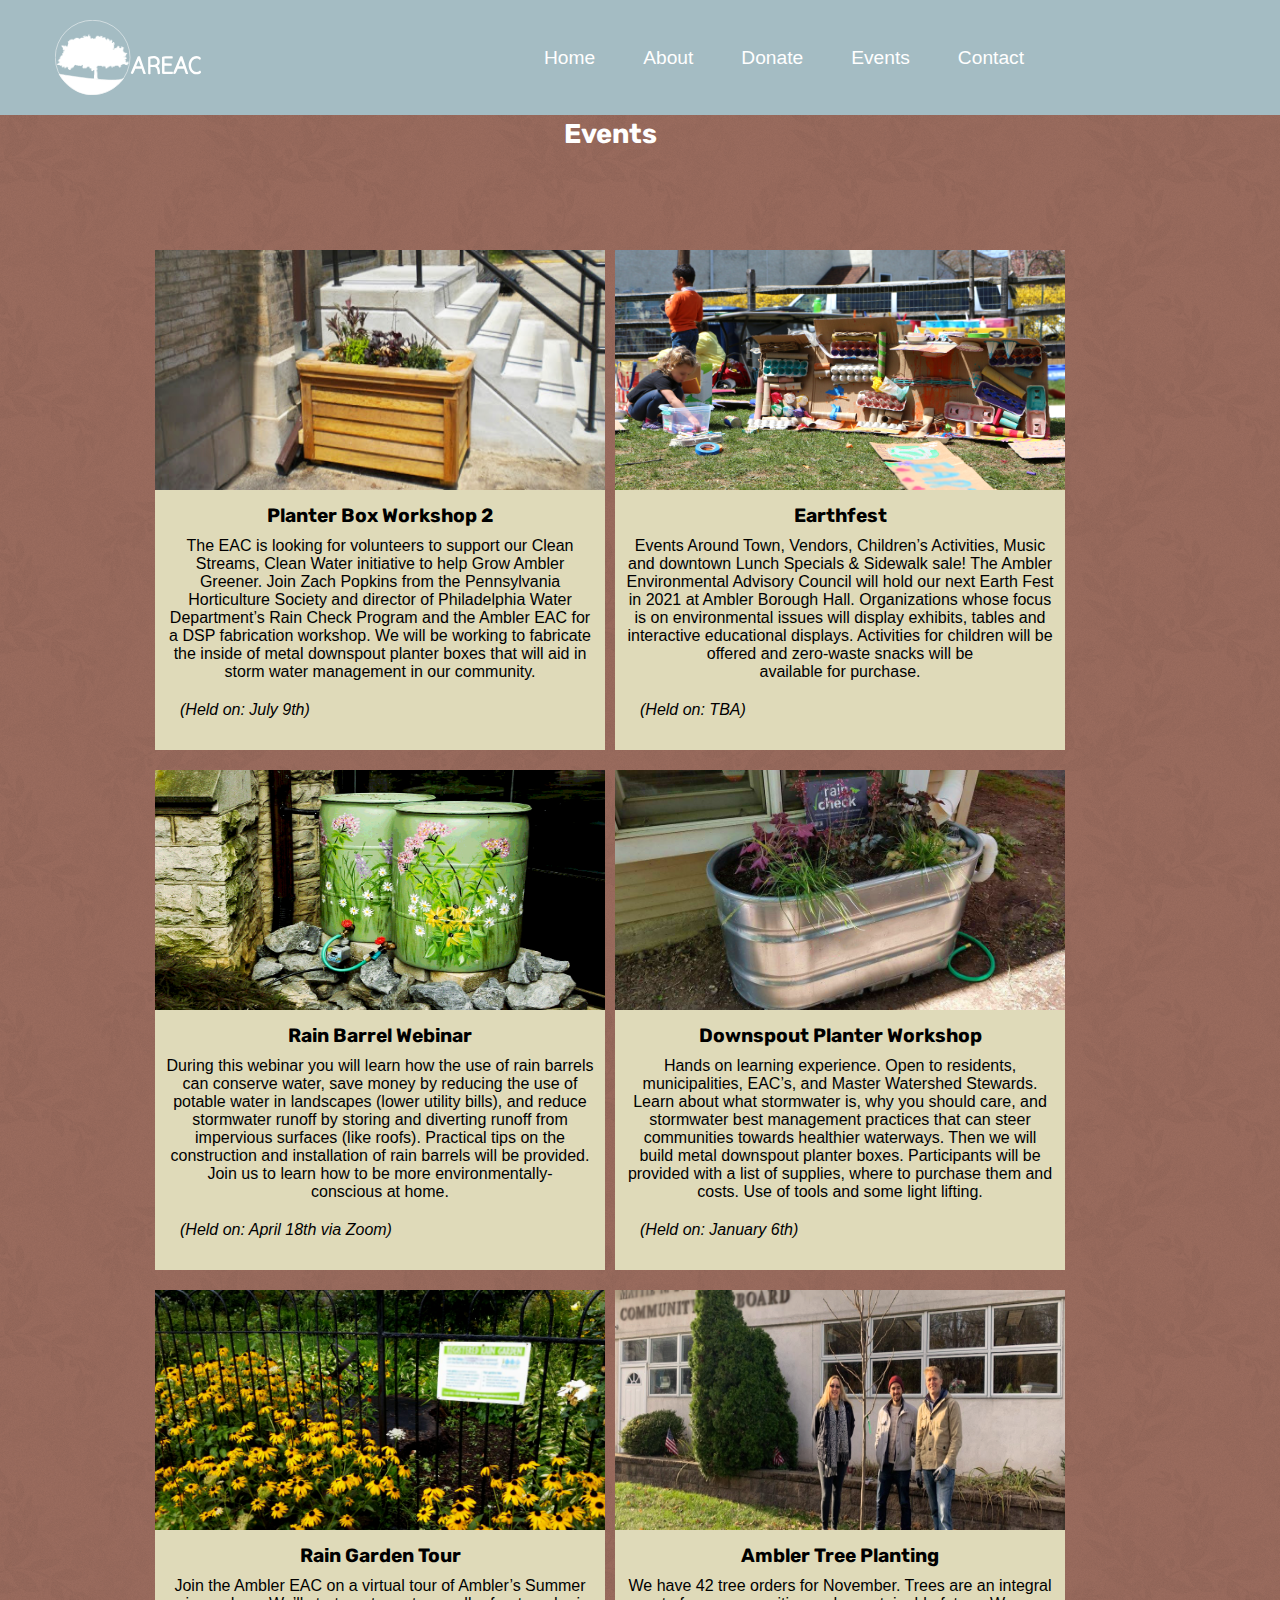
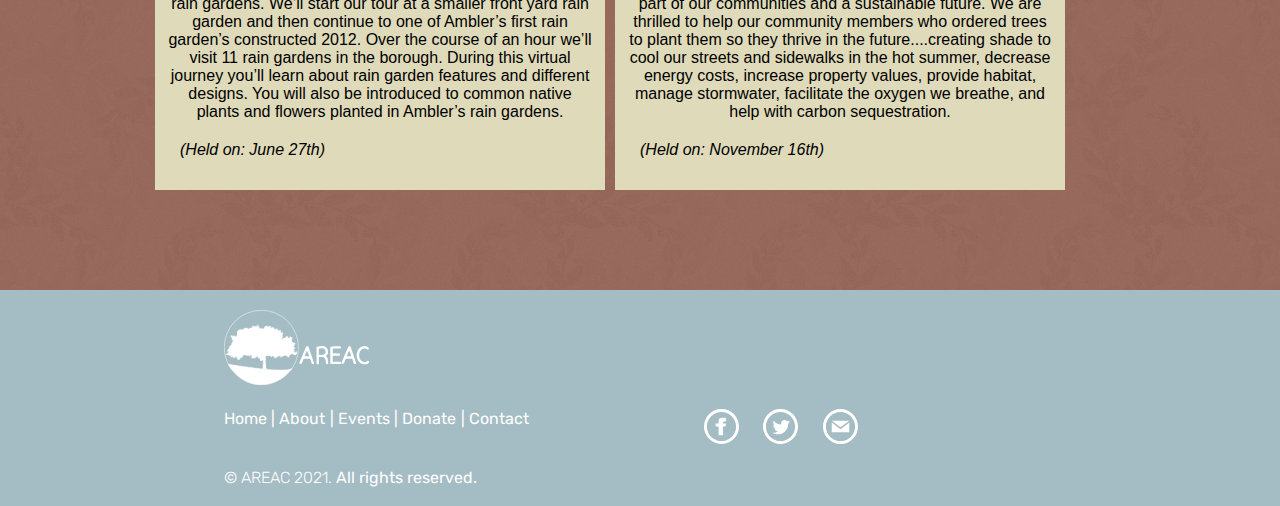
<file: events.html>
<!DOCTYPE html>
<html lang="en">
<head>
    <meta charset="UTF-8">
    <meta name="viewport" content="width=device-width, initial-scale=1.0">
    <link rel="stylesheet" href="styles/events-style.css">
    <style>
      @import url('https://fonts.googleapis.com/css2?family=Rubik:ital,wght@0,300;0,400;0,500;0,600;0,700;0,800;0,900;1,300;1,400;1,500;1,600;1,700;1,800;1,900&display=swap');
      </style> 
      <style>
        @import url('https://fonts.googleapis.com/css2?family=Signika:wght@300;400;500;600;700&display=swap');
        </style> 
    <title>Areac</title>
    <header>
    
      <img src="images/logooo.svg" alt="AREAC logo" style="height:75px; width:auto; margin:auto;">
  <input type="checkbox" id="nav-toggle" class="nav-toggle"> <nav>
<ul class="navigation">
 <li><a href="index.html"data-scroll-nav="0">Home</a></li>
 <li><a href="index.html" data-scroll-nav="1">About</a></li>  
 <li><a href="index.html" data-scroll-nav="2">Donate</a></li>
 <li><a href="events.html" data-scroll-nav="3">Events</a></li>
 <li><a href ="index.html" data-scroll-nav="4">Contact</a></li>
</ul>
</nav><!--end navigation-->
<label for="nav-toggle" class="nav-toggle-label">
  <span></span>
 </label> 
</header>
</head>
<body>
]
  
<section class="events" style="margin-left:-30px;" data-scroll-nav="2">
<h2>Events</h2>
  <div class="container">
      <div class="wrapper">
      <div class="box box-1" >
        <img src="images/downspout-edit.png" alt="downspout-edit">
        <h4>Planter Box Workshop 2</h4>
        <p> The EAC is looking for volunteers to support our Clean Streams, Clean Water initiative to help Grow Ambler Greener. Join Zach Popkins from the Pennsylvania Horticulture Society and director of Philadelphia Water Department’s Rain Check Program and the Ambler EAC for a DSP fabrication workshop. We will be working to fabricate the inside of metal downspout planter boxes that will aid in storm water management in our community.
         </p>
          <p style="text-align:left; font-style: italic; margin-left:15px;">(Held on: July 9th) 
          </p> 
      </div>

      <div class="box box-2">
        <img src="images/earthfest-edit.png" alt="earthfest-edit">
        <h4>Earthfest</h4>
        <p>Events Around Town, Vendors, Children’s Activities, Music and downtown Lunch Specials & Sidewalk sale! 
          The Ambler Environmental Advisory Council will hold our next Earth Fest in 2021 at Ambler Borough Hall. Organizations whose focus is on environmental issues will display exhibits, tables and interactive educational displays.  Activities for children will be offered and zero-waste snacks will be <br>available for purchase.</p> 
          <p style="text-align:left; font-style: italic; margin-left:15px;">(Held on: TBA) </p>
      </div>
    </div><!--end wrapper-->
    <div class="wrapper">
      <div class="box box-3">
        <img src="images/rainbarrel-edit.png" alt="rainbarrel-edit">
        <h4>Rain Barrel Webinar</h4>
        <p>During this webinar you will learn how the use of rain barrels can conserve water, save money by reducing the use of potable water in landscapes (lower utility bills), and reduce stormwater runoff by storing and diverting runoff from impervious surfaces (like roofs). Practical tips on the construction and installation of rain barrels 
          will be provided. Join us to learn how to be more environmentally-<br>conscious at home.</p>
         <p style="text-align:left; font-style: italic; margin-left:15px;"> (Held on: April 18th via Zoom)</p>
      </div><!--end box-->
      
        <div class="box box-4" >
          <img src="images/event1-edit.png" alt="event1-edit">
          <h4>Downspout Planter Workshop</h4>
          <p> Hands on learning experience. Open to residents, municipalities, EAC’s, and Master Watershed Stewards. Learn about what stormwater is, why you should care, and stormwater best management practices that can steer communities towards healthier waterways. Then we will build metal downspout planter boxes. Participants will be provided with a list of supplies, where to purchase them and costs. 
            Use of tools and some light lifting.</p>
            <p style="text-align:left; font-style: italic; margin-left:15px;" >(Held on: January 6th) 
            </p> 
        </div>
      </div>
      <div class="wrapper">
        <div class="box box-5">
          <img src="images/rain-garden-edit.png" alt="rain-garden-edit">
          <h4>Rain Garden Tour</h4>
          <p>Join the Ambler EAC on a virtual tour of Ambler’s Summer rain gardens. We’ll start our tour at a smaller front yard rain garden and then continue to one of Ambler’s first rain garden’s constructed 2012. Over the course of an hour we’ll visit 11 rain gardens in the borough. During this virtual journey you’ll learn about rain garden features and different designs. You will also be introduced to common native plants and flowers planted in Ambler’s rain gardens.</p> 
            <p style="text-align:left; font-style: italic; margin-left:15px;">(Held on: June 27th)</p>
        </div>
        <div class="box box-6">
          <img src="images/event3-edit.png" alt="event3-edit">
          <h4>Ambler Tree Planting</h4>
          <p>We have 42 tree orders for November. Trees are an integral part of our communities and a sustainable future. We are thrilled to help our community members who ordered trees to plant them so they thrive in the future....creating shade to cool our streets and sidewalks in the hot summer, decrease energy costs, increase property values, provide habitat, manage stormwater, facilitate the oxygen we breathe, and help with carbon sequestration.</p>
            <p style="text-align:left; font-style: italic; margin-left:15px;">(Held on: November 16th)
            </p>
        </div><!--end box-->
        </div><!--end wrapper-->
</div><!-- end container-->
</section><!--end events-->


</body>

<footer>
  <div class="container">
    <img src="images/logooo.svg" alt="AREAC logo" style="height:75px; width:auto; margin:auto; padding-bottom:20px; padding-top:20px;">
   <div class="row">
   <div class="columns_2">
    <a href="#home" class="navbar">Home</a>
    <a href="#about" class="navbar">| About</a>
    <a href="#events" class="navbar">| Events</a>
    <a href="#donate" class="navbar">| Donate</a>
    <a href="#contact" class="navbar">| Contact</a>
    </div><!-- end columns_2 -->
    <div class="columns_2">
      <a href="https://www.facebook.com/AmblerEAC"><svg xmlns="http://www.w3.org/2000/svg" width="35" height="35" viewBox="0 0 24 24" style="fill:white;"><path d="M12 2c5.514 0 10 4.486 10 10s-4.486 10-10 10-10-4.486-10-10 4.486-10 10-10zm0-2c-6.627 0-12 5.373-12 12s5.373 12 12 12 12-5.373 12-12-5.373-12-12-12zm-2 10h-2v2h2v6h3v-6h1.82l.18-2h-2v-.833c0-.478.096-.667.558-.667h1.442v-2.5h-2.404c-1.798 0-2.596.792-2.596 2.308v1.692z"/></svg></a>
      <a href="https://twitter.com/amblereac"><svg xmlns="http://www.w3.org/2000/svg" width="35" height="35" viewBox="0 0 24 24" style="fill:white;"><path d="M12 2c5.514 0 10 4.486 10 10s-4.486 10-10 10-10-4.486-10-10 4.486-10 10-10zm0-2c-6.627 0-12 5.373-12 12s5.373 12 12 12 12-5.373 12-12-5.373-12-12-12zm6.5 8.778c-.441.196-.916.328-1.414.388.509-.305.898-.787 1.083-1.362-.476.282-1.003.487-1.564.597-.448-.479-1.089-.778-1.796-.778-1.59 0-2.758 1.483-2.399 3.023-2.045-.103-3.86-1.083-5.074-2.572-.645 1.106-.334 2.554.762 3.287-.403-.013-.782-.124-1.114-.308-.027 1.14.791 2.207 1.975 2.445-.346.094-.726.116-1.112.042.313.978 1.224 1.689 2.3 1.709-1.037.812-2.34 1.175-3.647 1.021 1.09.699 2.383 1.106 3.773 1.106 4.572 0 7.154-3.861 6.998-7.324.482-.346.899-.78 1.229-1.274z"/></svg></a>
      <a href="https://www.amblereac.org/contact-us/"><svg xmlns="http://www.w3.org/2000/svg" width="35" height="35" viewBox="0 0 24 24" style="fill:white;" ><path d="M12 2.02c5.514 0 10 4.486 10 10s-4.486 10-10 10-10-4.486-10-10 4.486-10 10-10zm0-2c-6.627 0-12 5.373-12 12s5.373 12 12 12 12-5.373 12-12-5.373-12-12-12zm0 12.55l-5.992-4.57h11.983l-5.991 4.57zm0 1.288l-6-4.629v6.771h12v-6.771l-6 4.629z"/></svg></a>
     </div><!-- end columns_2 -->
    </div><!-- end row -->
    <div class="copyright">
      <p>&copy; AREAC 2021.<strong> All rights reserved.</strong></p>	
      </div><!--end of copyright -->
  </div> <!-- end of container -->	
 </footer>
</html>
</file>
<file: styles/events-style.css>
*{
margin:0;
padding:0;
}
/* 2 Columns */
.columns_2 {
  width: 460px;
  float: left;
  margin-right: 20px;
}

.columns_2:last-of-type {
  margin-right: 0;
}

/* 3 Columns */
.columns_3 {
  width: 300px;
  float: left;
  margin-right: 20px;  
  text-align: center;
}

  
.columns_3:last-of-type {
  margin-right: 0;
}

/* 4 Columns */
.columns_4 {
  width: 220px;
  float: left;
  margin-right: 20px;
}

.columns_4:last-of-type {
  margin-right: 0;
}

/* 6 Columns */
.columns_6 {
  width: 140px;
  float: left;
  margin-right: 20px;
}

.columns_6:last-of-type {
  margin-right: 0;
}

/* 12 Columns */
.columns_6 {
  width: 60px;
  float: left;
  margin-right: 20px;
}

.columns_12:last-of-type {
  margin-right: 0;
}
.row{
  width:940px;
  margin-bottom:20px;
  float:left;
}

header{
    background: #A4BCC3;
    padding:20px 0 20px 0;
    top: 0;
    left:0;
    right: 0;
    text-align:center;
    position:fixed;
    width:100%;
    z-index: 1000;
    
  }

 


  .hero-container{
    margin-bottom: 0;
    width: 100%;
    height:100vh;
    z-index:-100;
    position: relative;
    background-size:cover;
    background-image: url("../images/flower-img.jpg") repeat;
   }

   .type-overlay h1{
    width: 100%;
    font-family: 'Signika', sans-serif;
    position: absolute;
    top: 250px;
    z-index: 5;
    text-align: center;
    text-transform: none;
    color:white;
    font-size: 2em;
    text-shadow: black 2px 2px;
   
     }
   
  .container {
    display: block;
    width: 940px;
    margin-right: auto;
    margin-left: auto;
    overflow: hidden;
    clear: both;
  }
  
  
  .logo{
    margin:0;
    color: white;

     }
  
  .nav-toggle{
    display:none;
  }
  
  
  nav{
    position:absolute;
    text-align:left;
    top:100%;
    left:0;
    background:#A4BCC3;
    width:100%;
   transform: scale(1,0);
    transition: transform 400ms ease-out;
    transform-origin:top;
  }
  
  nav ul{
   margin:0;
   padding:0;
   list-style:none;
  }
  
  nav li{
    margin-bottom: 1em;
    margin-left:1em;
  }
  
  nav a{
    color: white;
    text-decoration: none;
    font-size: 1.2rem;
    text-transform: none;
    opacity: 0;
    transition: opacity 150ms ease-out;
    
  
  }
  
  .nav-toggle:checked ~ nav{
    transform:scale(1,1);
  }
  
  .nav-toggle:checked ~ nav a{
   opacity: 1;
    transition: opacity 250ms ease-out 300ms;
  }
  
  
  nav a:hover{
  color:black;
  }
  
  .nav-toggle-label{
    position:absolute;
    top:0;
    left:0;
    margin-left:1em;
    height: 100%;
    display:flex;
    align-items: center;
  }
  
  .nav-toggle-label span,.nav-toggle-label span::before, .nav-toggle-label span::after{
    display:block;
    background: orange;
    height: 2px;
    width:2em;
    border-radius:2px;
    position:relative;
  }
  
  .nav-toggle-label span::before, .nav-toggle-label span::after{
    content:"";
  }
  
  .nav-toggle-label span::before{
    bottom: 7px;
  }
  
  .nav-toggle-label span::after{
    top:7px;
  }
  @media screen and (min-width:600px){
    .nav-toggle-label{
      display:none;
    }
    header{
      display:grid;
      grid-template-columns: 1fr auto minmax(600px, 3fr) 1fr;
    }
  .logo{
    grid-column: 2/3;
  }
  
  nav{
    all:unset;
    grid-column: 3/4;
    display:flex;
    justify-content:flex-end;
    align-items: center;
  }
  
  nav ul{
    display:flex;
  }
  
  nav li{
    margin-left: 3em;
    margin-bottom: 0;
  }
  
  nav a{
    opacity:1;
    position: relative;
  }
  
  nav a::before{
    content:"";
    display:block;
    height: 5px;
    background:black;
    position:absolute;
    top:-.5em;
    left:0;
    right:0;
    transform:scale(0,1);
    transition: transform ease-in-out 250ms;
  }
  
  nav a:hover::before{
    transform:scale(1,1);
  }
 
  
h2{
   text-align: center;
   margin-bottom:100px;
   font-family:'Signika', sans-serif;
   font-size: 1.7em;
 } 

h3{
  font-family: 'Rubik', sans-serif;
  font-weight: 200;
  font-size: .7em;
  margin-top: 10px;
}

 h4{
   font-family: 'Rubik', sans-serif;
   font-weight: 700;
   font-size: 1.2em;
   margin:10px 0;
 }

body{
font-family: sans-serif ;
}
 .row{
  float: left;
  margin-bottom:20px;
}


.hero-button{
  margin: 20px auto;
  z-index:5;
  padding: 5px 15px;
  display:block;
  border-radius: 20px;
  position: absolute;
  top:500px;
  background-color:#A4BCC3;
  color:white;
  width:100px;
  height:40px;
} 

.about{
  padding: 100px 0;
  
}

.about, .donate, .contact{
  width:110% !important;
  margin-left:-20px;
}
.about .row{
  columns:2;
  width:940px !important;

}

.about img{
width: 470px;
height:40%;
margin-top:20px;
}

.events .row{
  columns:3;
}


.about, .donate{
  opacity:100%;
  
  
}

.events{
 padding:100px 0;
}

.events h2{
  color: white;
  margin-left:-30px;
  font-size: 1.7em;
  text-align: center;
  margin-bottom:100px;
  font-family:'Rubik', sans-serif;
}

.wrapper{
  width:100%;
  display: grid;
  grid-template-columns: 1fr 1fr 1fr 1fr;
  gap: 10px;
}

.box{
  padding: 10px;
  width: 430px;
  border: none;
  text-align: center;
  background-color:  #DFDAB9;
  height:480px;
}

.box-1, .box-2, .box-3{
  margin-bottom: 20px !important;
}


.box img{
  width: 450px;
  height:50%;
  margin-top: -10px;
  margin-left: -10px;
}


.box h3{
  margin:10px 0;
}

.box p{
  margin-bottom:20px;
}
.about, .donate{
  background-image: url("../images/wild-flowers.png");
  background-color:  #DFDAB9 ;
}


.events, .contact{
background-image: url("../images/xv.png");
background-position-x: center;
 }

@media screen and(max-width:940px){
  .wrapper{
    grid-template-columns: 1fr 1fr;
    align-content:center;
  }
}
}

.donate{
  padding:100px 0;
  width:100%;
  background-color: #DFDAB9;
  }

  .donate .row{
    columns:2;
    width:940px;
  }

  .donate img{
    height:400px;
    box-shadow: black 2px;
  }

.radio-label{
  margin: 20px;
  padding-top: 10px;
  margin-top: 20px;
}
.radio{
  margin-top: 20px;
  padding-left:-10px;
  text-align: right;
}

.radio input{
  margin-top: -10px;
  width:200px;
  margin-left: -20px;
  max-width: 200px;
  
  
}

form{
  width: 300px; 
  margin-left: 20px;
  
}
.radio-label{
  font-family: sans-serif;
  color: black;
}

textarea {
  resize: vertical;
  max-height: 100px;
}
input{
  width: 100%;
}

textarea{
  resize: vertical;
  max-height:100px;
}
input,
textarea {
  outline: none;
  border: 1px solid #ddd;
  margin: 10px;
  line-height: 2.5;
  font-size: 1em;
  border-bottom: 1px;
  border-right: 1px; 
  font-size: .7em;
}

.submit-button{
  margin: 20px auto;
  padding: 5px 15px;
  display:block;
  outline: darken;
  border-radius: 10px;
}

.contact{
  padding: 100px 0;

}

footer {
  height: 24vh;
  background:#A4BCC3;
  width:110%;
  display:flex;
  position:1000;
  left: 0;
  right: 0;
  margin-left:-10px;

}

footer .logo {
  margin-top:40px;
  font-size:2em;
  padding:10px;
  margin-left:-415px;
}

footer svg{
padding-right:20px;
}

footer a:link {
  color: white !important;
  text-decoration: none !important;

}

footer a:visited {
  color: purple !important;
  text-decoration: none !important;

}

footer a:hover {
  color: black !important;
  text-decoration: none !important;

}

footer a:active {
  color: white !important;
  text-decoration: none !important;
}

.copyright{
  width: 100%;
  color: white;
  text-decoration: none;
}

.copyright img{
  height:100%;
  width: 100%;
  margin-bottom: 10px;
  margin-top: 20px;
  margin-left: -10px;
}

.copyright p{
  margin-bottom: 10px;
  font-family:"Rubik", sans-serif;
  font-weight: 100;
  color: white;
}

.navbar{
  margin-top: 20px;
  font-family:"Rubik", sans-serif !important;  
}

.navbar:a {
  float: left;
  display: block;
  color: white;
  text-align: center;
  padding: 20px 0px;
  text-decoration: none;
}


i{
  font-size:1.6em;
}

.screen-reader-text { position: absolute; left: -9999px; top: -9999px; }
</file>
